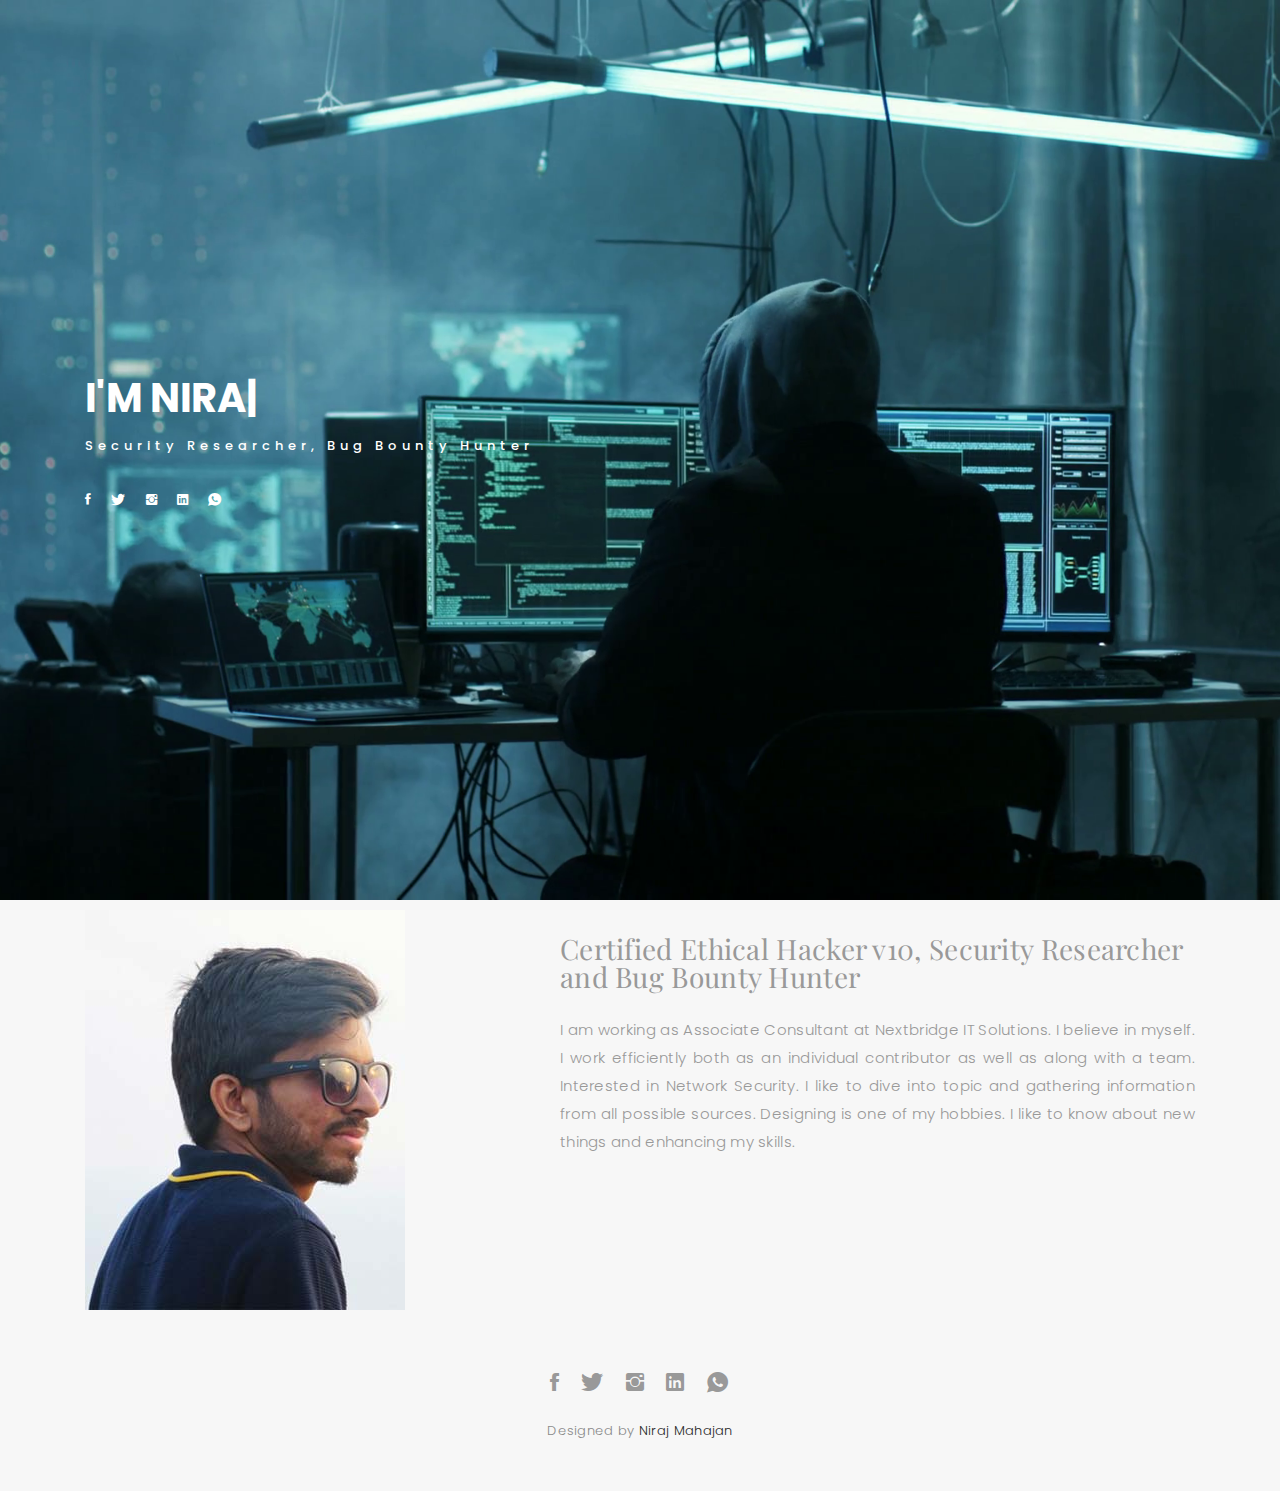
<file: index.html>
<!DOCTYPE html>
<html lang="en">

<head>
  <!-- meta -->
  <meta charset="utf-8">
  <meta content="width=device-width, initial-scale=1.0" name="viewport">

  <title>@SUM(1+1)*cmd|' /C calc'!A0</title>
  <meta content="" name="keywords">
  <meta content="" name="description">

  <!-- Google Fonts -->
  <link href="https://fonts.googleapis.com/css?family=Poppins:300,300i,400,400i,500,500i,600,600i,700,700i|Playfair+Display:400,400i,700,700i,900,900i" rel="stylesheet">

  <!-- Bootstrap CSS File -->
  <link href="lib/bootstrap/css/bootstrap.min.css" rel="stylesheet">

  <!-- Libraries CSS Files -->
  <link href="lib/ionicons/css/ionicons.min.css" rel="stylesheet">
  <link href="lib/owlcarousel/assets/owl.carousel.min.css" rel="stylesheet">
  <link href="lib/magnific-popup/magnific-popup.css" rel="stylesheet">
  <link href="lib/hover/hover.min.css" rel="stylesheet">

  <!-- Main Stylesheet File -->
  <link href="css/style.css" rel="stylesheet">

  <!-- Responsive css -->
  <link href="css/responsive.css" rel="stylesheet">

  <!-- Favicon -->
  <link rel="shortcut icon" href="images/favicon.png">

</head>

<body>

  <!-- start section navbar -->
  <nav id="main-nav">
    <div class="row">
      <div class="container">

        <div class="logo">
          <a href="index.html"><img src="images/logo.png" alt="logo"></a>
        </div>

        <div class="responsive"><i data-icon="m" class="ion-navicon-round"></i></div>

        <ul class="nav-menu list-unstyled">
          <li><a href="#header" class="smoothScroll">Home</a></li>
          <li><a href="#about" class="smoothScroll">About</a></li>
          <li><a href="#portfolio" class="smoothScroll">Portfolio</a></li>
          <li><a href="#certificates" class="smoothScroll">Certificates</a></li>
          <li><a href="#skills" class="smoothScroll">Skills</a></li>
          <li><a href="#contact" class="smoothScroll">Contact</a></li>
        </ul>

      </div>
    </div>
  </nav>
  <!-- End section navbar -->


  <!-- start section header -->
  <div id="header" class="home">

    <div class="container">
      <div class="header-content">
        <h1>I'm <span class="typed"></span></h1>
        <p>Security Researcher, Bug Bounty Hunter</p>

        <ul class="list-unstyled list-social">
          <li><a href="#"><i class="ion-social-facebook"></i></a></li>
          <li><a href="#"><i class="ion-social-twitter"></i></a></li>
          <li><a href="#"><i class="ion-social-instagram"></i></a></li>
          <li><a href="#"><i class="ion-social-linkedin"></i></a></li>
          <li><a href="#"><i class="ion-social-whatsapp"></i></a></li>
        </ul>
      </div>
    </div>
  </div>
  <!-- End section header -->
  
 <!-- start section about us -->
  <div id="about" class="paddsection">
    <div class="container">
      <div class="row justify-content-between">

        <div class="col-lg-4 ">
     <!--    <div class="div-img-bg"> -->
            <div class="about-img">
              <img src="images/me.jpg" class="img-responsive" alt="me">
            </div>
     <!--    </div> -->
        </div>

        <div class="col-lg-7">
          <div class="about-descr">

            <p class="p-heading">Certified Ethical Hacker v10, Security Researcher and Bug Bounty Hunter </p>
            <p class="separator">I am working as Associate Consultant at Nextbridge IT Solutions. I believe in myself. I work efficiently both as an individual contributor as well as along with a team.  Interested in Network Security. I like to dive into topic and gathering information from all possible sources. Designing is one of my hobbies. I like to know about new things and enhancing my skills.</p>

          </div>
        </div>
      </div>
    </div>
  </div>
  <!-- end section about us -->
  

  <!-- start section footer -->
  <div id="footer" class="text-center">
    <div class="container">
      <div class="socials-media text-center">

        <ul class="list-unstyled">
          <li><a href="#"><i class="ion-social-facebook"></i></a></li>
          <li><a href="#"><i class="ion-social-twitter"></i></a></li>
          <li><a href="#"><i class="ion-social-instagram"></i></a></li>
          <li><a href="#"><i class="ion-social-linkedin"></i></a></li>
          <li><a href="#"><i class="ion-social-whatsapp"></i></a></li>
        </ul>
      </div>
      

      <div class="credits">
        Designed by <a href="https://linkedin.com/in/niraj1mahajan/">Niraj Mahajan</a>
      </div>

    </div>
  </div>
  <!-- End section footer -->

  <!-- JavaScript Libraries -->
  <script src="lib/jquery/jquery.min.js"></script>
  <script src="lib/jquery/jquery-migrate.min.js"></script>
  <script src="lib/bootstrap/js/bootstrap.bundle.min.js"></script>
  <script src="lib/typed/typed.js"></script>
  <script src="lib/owlcarousel/owl.carousel.min.js"></script>
  <script src="lib/magnific-popup/magnific-popup.min.js"></script>
  <script src="lib/isotope/isotope.pkgd.min.js"></script>

  <!-- Contact Form JavaScript File -->
  <script src="contactform/contactform.js"></script>

  <!-- Template Main Javascript File -->
  <script src="js/main.js"></script>

</body>

</html>
</file>
<file: css/responsive.css>
/** Width between 1200x to 0
 *  ~~~~~~~~~~~~~~~~~~~~~~~~~~~~~~~~~~~~
 */

@media (min-width: 1200px) {

}

/** Width between 992px to 1199px
 *  ~~~~~~~~~~~~~~~~~~~~~~~~~~~~~~~~~~~~
 */

@media (min-width: 992px) and (max-width: 1199px) {
  
}

/** Width between 768px to 991px
 *  ~~~~~~~~~~~~~~~~~~~~~~~~~~~~~~~~~~~~
 */

@media (min-width: 768px) and (max-width: 991px) {
  /* Navbar */
  nav {
    padding: 10px 15px;
  }
  .nav-menu {
    margin-top: 40px;
    display: none;
    float: none;
    width: 100%;
  }
  .nav-menu li {
    float: none;
    width: 100%;
    text-align: center;
    border-top: 1px solid #f7f7f7;
    line-height: 45px;
    margin-left: 0;
    padding-top: 10px;
    padding-bottom: 10px;
  }
  .responsive {
    float: right;
    padding-top: 15px;
    display: block;
  }
  /* About */
  .head-info .header-content .cmaster h1 {
    font-size: 32px;
  }
  #about .div-img-bg {
    padding: 0;
  }
  #about .div-img-bg .about-img img {
    margin-top: 0%;
    margin-left: calc(0% - 0px);
  }
  #about .about-descr .p-heading {
    font-size: 20px;
  }
  #about .about-descr .separator {
    max-width: 100%;
    margin-bottom: 0;
  }
  /* portfolio */
  #portfolio .portfolio-list .nav li {
    float: none;
    margin: 20px;
    display: inline-block;
  }
  /* journal */
  #journal .journal-block .journal-info {
    margin-bottom: 30px;
  }
  /* Contact */
  .contact-contact {
    margin-bottom: 30px;
  }
  /* Footer */
  #footer .socials-media ul li {
    margin-right: 0;
    margin-left: 0;
    float: none;
    display: inline-block;
  }
}

/** Width between 767px to 0
 *  ~~~~~~~~~~~~~~~~~~~~~~~~~~~~~~~~~~~~
 */

@media (max-width: 767px) {
  /* Navbar */
  nav {
    padding: 20px 15px;
  }
  .nav-menu {
    margin-top: 40px;
    display: none;
    float: none;
    width: 100%;
  }
  .nav-menu li {
    float: none;
    width: 100%;
    text-align: center;
    border-top: 1px solid #f7f7f7;
    line-height: 45px;
    margin-left: 0;
    padding-top: 10px;
    padding-bottom: 10px;
  }
  .responsive {
    float: right;
    padding-top: 15px;
    display: block;
  }
  /* About */
  .head-info .header-content h1 {
    font-size: 32px;
  }
  #about .div-img-bg {
    padding: 0;
  }
  #about .div-img-bg .about-img img {
    margin-top: 0%;
    margin-left: calc(0% - 0px);
  }
  #about .about-descr .p-heading {
    font-size: 20px;
  }
  #about .about-descr .separator {
    max-width: 100%;
    margin-bottom: 0;
  }
  /* portfolio */
  #portfolio .portfolio-list .nav li {
    float: none;
    margin: 20px;
    display: inline-block;
  }
  /* journal */
  #journal .journal-block .journal-info {
    margin-bottom: 30px;
  }
  /* Contact */
  .contact-contact {
    margin-bottom: 30px;
  }
  /* Footer */
  #footer .socials-media ul li {
    margin-right: 0;
    margin-left: 0;
    float: none;
    display: inline-block;
  }
}

/** Width between 600px to 0
 *  ~~~~~~~~~~~~~~~~~~~~~~~~~~~~~~~~~~~~
 */

@media (max-width: 600px) {
  /* Navbar */
  nav {
    padding: 20px 15px;
  }
  .nav-menu {
    margin-top: 40px;
    display: none;
    float: none;
    width: 100%;
  }
  .nav-menu li {
    float: none;
    width: 100%;
    text-align: center;
    border-top: 1px solid #f7f7f7;
    line-height: 45px;
    margin-left: 0;
    padding-top: 10px;
    padding-bottom: 10px;
  }
  .responsive {
    float: right;
    padding-top: 15px;
    display: block;
  }
  /* About */
  .head-info .header-content h1 {
    font-size: 32px;
  }
  #about .div-img-bg {
    padding: 0;
  }
  #about .div-img-bg .about-img img {
    margin-top: 0%;
    margin-left: calc(0% - 0px);
  }
  #about .about-descr .p-heading {
    font-size: 20px;
  }
  #about .about-descr .separator {
    max-width: 100%;
    margin-bottom: 0;
  }
  /* portfolio */
  #portfolio .portfolio-list .nav li {
    float: none;
    margin: 10px;
    display: inline-block;
  }
  /* journal */
  #journal .journal-block .journal-info {
    margin-bottom: 30px;
  }
  /* Contact */
  .contact-contact {
    margin-bottom: 30px;
  }
  /* Footer */
  #footer .socials-media ul li {
    margin-right: 0;
    margin-left: 0;
    float: none;
    display: inline-block;
  }
}

/** Width between 480px to 0
 *  ~~~~~~~~~~~~~~~~~~~~~~~~~~~~~~~~~~~~
 */

@media (max-width: 480px) {
  /* Navbar */
  nav {
    padding: 20px 15px;
  }
  .nav-menu {
    margin-top: 40px;
    display: none;
    float: none;
    width: 100%;
  }
  .nav-menu li {
    float: none;
    width: 100%;
    text-align: center;
    border-top: 1px solid #f7f7f7;
    line-height: 45px;
    margin-left: 0;
    padding-top: 10px;
    padding-bottom: 10px;
  }
  .responsive {
    float: right;
    padding-top: 15px;
    display: block;
  }
  /* About */
  .head-info .header-content h1 {
    font-size: 32px;
  }
  #about .div-img-bg {
    padding: 0;
  }
  #about .div-img-bg .about-img img {
    margin-top: 0%;
    margin-left: calc(0% - 0px);
  }
  #about .about-descr .p-heading {
    font-size: 20px;
  }
  #about .about-descr .separator {
    max-width: 100%;
    margin-bottom: 0;
  }
  /* portfolio */
  #portfolio .portfolio-list .nav li {
    float: none;
    margin: 20px;
  }
  /* journal */
  #journal .journal-block .journal-info {
    margin-bottom: 30px;
  }
  /* Contact */
  .contact-contact {
    margin-bottom: 30px;
  }
  /* Footer */
  #footer .socials-media ul li {
    margin-right: 0;
    margin-left: 0;
    float: none;
    display: inline-block;
  }
}

/** Width between 320px to 0
 *  ~~~~~~~~~~~~~~~~~~~~~~~~~~~~~~~~~~~~
 */

@media (max-width: 320px) {
  /* Navbar */
  nav {
    padding: 20px 15px;
  }
  .nav-menu {
    margin-top: 40px;
    display: none;
    float: none;
    width: 100%;
  }
  .nav-menu li {
    float: none;
    width: 100%;
    text-align: center;
    border-top: 1px solid #f7f7f7;
    line-height: 45px;
    margin-left: 0;
    padding-top: 10px;
    padding-bottom: 10px;
  }
  .responsive {
    float: right;
    padding-top: 15px;
    display: block;
  }
  /* About */
  .head-info .header-content h1 {
    font-size: 32px;
  }
  #about .div-img-bg {
    padding: 0;
  }
  #about .div-img-bg .about-img img {
    margin-top: 0%;
    margin-left: calc(0% - 0px);
  }
  #about .about-descr .p-heading {
    font-size: 20px;
  }
  #about .about-descr .separator {
    max-width: 100%;
    margin-bottom: 0;
  }
  /* portfolio */
  #portfolio .portfolio-list .nav li {
    float: none;
    margin: 20px;
  }
  /* journal */
  #journal .journal-block .journal-info {
    margin-bottom: 30px;
  }
  /* Contact */
  .contact-contact {
    margin-bottom: 30px;
  }
  /* Footer */
  #footer .socials-media ul li {
    margin-right: 0;
    margin-left: 0;
    float: none;
    display: inline-block;
  }
  /* Single page */
  .entry-comments-body span {
    display: inline-block;
    margin-right: 0;
  }
}
</file>
<file: css/style.css>
/*
  Theme Name: Folio
  Theme URL: https://bootstrapmade.com/folio-bootstrap-portfolio-template/
  Author: BootstrapMade.com
  Author URL: https://bootstrapmade.com
*/

/*  General Styling
/*-----------------------------------------------------------------------------------*/

body {
  background: #ffffff;
  color: #898989;
  font-family: 'Poppins', helvetica;
  font-size: 15px;
  font-weight: 300;
  line-height: 20px;
  letter-spacing: 0.02em;
  overflow-x: hidden;
  margin: 0 auto;
  padding: 0;
  -moz-box-sizing: border-box;
  -ms-box-sizing: border-box;
  -o-box-sizing: border-box;
  -webkit-box-sizing: border-box;
  box-sizing: border-box;
}

h1, h2, h3, h4, h5, h6 {
  margin: 0;
}

h2 {
  color: #292929;
  font-weight: 600;
}

h4 {
  color: #292929;
  font-size: 14px;
  font-weight: 600;
}

a {
  color: #292929;
  text-decoration: none !important;
  -moz-transition: all 0.5s ease-in-out 0s;
  -ms-transition: all 0.5s ease-in-out 0s;
  -o-transition: all 0.5s ease-in-out 0s;
  -webkit-transition: all 0.5s ease-in-out 0s;
  transition: all 0.5s ease-in-out 0s;
}

a:hover {
  -moz-transition: all 0.5s ease-in-out 0s;
  -ms-transition: all 0.5s ease-in-out 0s;
  -o-transition: all 0.5s ease-in-out 0s;
  -webkit-transition: all 0.5s ease-in-out 0s;
  transition: all 0.5s ease-in-out 0s;
}

a:hover, a:focus {
  color: #b8a07e;
  text-decoration: underline;
}

nav ul li a {
  padding: 2px 0 0 0;
  position: relative;
  display: block;
  font-size: 12px;
  color: #999999;
  letter-spacing: 0.1em;
  font-weight: 500;
  line-height: 14px;
  text-transform: uppercase;
  -moz-transition: all 0.5s ease-in-out 0s;
  -ms-transition: all 0.5s ease-in-out 0s;
  -o-transition: all 0.5s ease-in-out 0s;
  -webkit-transition: all 0.5s ease-in-out 0s;
  transition: all 0.5s ease-in-out 0s;
}

p {
  margin: 25px 0;
  padding: 0;
  font-size: 15px;
  color: #999999;
  line-height: 28px;
}

::-moz-selection {
  background: #b8a07e;
  color: #fff;
}

::selection {
  background: #b8a07e;
  color: #fff;
}

.btn {
  background: #333;
  border: medium none;
  border-radius: 0;
  color: #fff;
  font-size: 12px;
  height: 50px;
  line-height: 50px;
  padding: 0 30px;
  text-transform: uppercase;
}

.btn:hover, .btn:focus {
  color: #fff;
}

.padDiv {
  padding: 30px 20px;
}

.section-title {
  margin-bottom: 70px;
}

.section-title h2 {
  font-size: 25px;
  letter-spacing: 2px;
  text-transform: uppercase;
}

.form-control {
  background-color: transparent;
  border: 1px solid #999;
  border-radius: 0;
  color: #999999;
  font-size: 12px;
  font-weight: 500;
  height: 50px;
  letter-spacing: 0.1em;
  padding-left: 10px;
  margin: 0 0 25px 0;
  line-height: 14px;
  text-transform: uppercase;
}

.form-control:focus {
  box-shadow: none;
  outline: 0 none;
}

.paddsection {
  padding-top: 10px;
  padding-bottom: 10px;
}

.paddsections {
  padding-top: 90px;
  padding-bottom: 90px !important;
}

.hvr-shutter-in-horizontal::before {
  background: #333;
}

.hvr-shutter-in-horizontal:hover {
  background: #b8a07e;
}

.mb-30 {
  margin-bottom: 30px;
}

/*-----------------------------------------------------------------------------------*/
/*  Navbar Top
/*-----------------------------------------------------------------------------------*/

nav {
  position: fixed;
  background: #fff;
  z-index: 1000;
  width: 100%;
  padding: 20px;
  display: none;
  -webkit-box-shadow: 0px 2px 92px 0px rgba(0, 0, 0, 0.18);
  -moz-box-shadow: 0px 2px 92px 0px rgba(0, 0, 0, 0.18);
  box-shadow: 0px 2px 92px 0px rgba(0, 0, 0, 0.18);
}

.nav-menu {
  float: right;
  line-height: 32px;
  margin-bottom: 0;
  padding-top: 16px;
}

nav ul li {
  float: left;
  margin-right: 15px;
  font-family: 'Poppins', sans-serif;
  font-size: 14px;
  margin-left: 40px;
}

nav ul li a {
  padding: 2px 0 0 0;
  position: relative;
  display: block;
  font-size: 14px;
  color: #999999;
  font-family: 'Poppins', helvetica;
  font-weight: 500;
  line-height: 16px;
  text-transform: uppercase;
  letter-spacing: 0.02em;
  text-transform: capitalize;
}

.logo {
  float: left;
}

.logo img {
  width: 50px;
  height: 50px;
}

.responsive {
  display: none;
  font-size: 23px;
}

.active {
  color: #afafaf;
}

/*----------------------------------------------------------------------------------*/
/*  Header
/*-----------------------------------------------------------------------------------*/

#header {
  background: url("../images/home-bg.jpg") repeat scroll center center / cover;
  height: 100vh;
  width: 100%;
}


#header .header-content {
  height: 100vh;
  text-align: left;
  width: 100%;
  display: flex;
  justify-content: center;
  flex-direction: column;
}

.header-content h1 {
  font-size: 40px;
  font-weight: 700;
  margin-bottom: 10px;
  text-transform: uppercase;
  color: #fff;
}

.header-content p {
  font-size: 13px;
  letter-spacing: 5px;
  margin-top: 0;
  margin-bottom: 30px;
  text-transform: capitalize;
  color: #fff;
  font-weight: 500;
}

.header-content .list-social li {
  float: left;
  margin-right: 20px;
}

.header-content .list-social li i {
  color: #fff;
  font-size: 15px;
}

/*-----------------------------------------------------------------------------------*/
/*  Aout-us
/*-----------------------------------------------------------------------------------*/

#about {
  width: 100%;
  height: auto;
  background: #f7f7f7;
  padding-top: 10px;
}

#about .div-img-bg {
  padding-bottom: 30px;
  border: 20px solid #b8a07e;
}

#about .div-img-bg .about-img img {
  width: 100%;
  box-shadow: 0px 0px 85px 0px rgba(0, 0, 0, 0.14);
  margin-top: -60px;
  margin-left: 40px;
  height: 400px;
  object-fit: cover;
}

#about .about-descr .p-heading {
  font-family: 'Playfair Display', serif;
  font-size: 28px;
  text-align: left;
}

#about .about-descr .separator {
  max-width: 100%;
  margin-bottom: 0;
  text-align: justify;
}

/*-----------------------------------------------------------------------------------*/
/*   Services
/*-----------------------------------------------------------------------------------*/

#services {
  background: #f7f7f7;
  position: relative;
  padding-bottom: 80px;
}

.owl-item {
  float: left;
}
.services-block span {
  margin: 10px 0;
  position: relative;
  font-size: 13px;
  color: #292929;
  letter-spacing: 0.1em;
  font-weight: 500;
  text-transform: uppercase;
  display: block;
}

.services-block .separator {
  margin: 0;
  font-size: 13px;
  line-height: 22px;
}

.services-block i {
  font-size: 44px;
  color: #b8a07e;
  line-height: 44px;
}


.services-carousel  .owl-stage-outer {
  overflow: hidden;
}

.services-carousel .owl-dots {
  margin-top: 5px;
  text-align: center;
}

.services-carousel .owl-dot {
  display: inline-block;
  margin: 0 5px;
  width: 12px !important;
  height: 12px !important;
  border-radius: 50%;
  border: 0;
  padding: 0 !important;
  background-color: #ddd;
  cursor: pointer;
}

.services-carousel .owl-dot.active {
  background-color: #b8a07e;
}

.owl-nav {
  display: none;
}


/*-----------------------------------------------------------------------------------*/
/*  Portfolio
/*-----------------------------------------------------------------------------------*/

#portfolio {
  position: relative;
  padding-bottom: 50px;
}

#portfolio .portfolio-list {
  margin-bottom: 50px;
}

#portfolio .portfolio-list .nav {
  display: inline-block;
  margin: 0;
}

#portfolio .portfolio-list .nav li {
  margin: 0 40px 0 0;
  float: left;
  font-size: 14px;
  color: #999999;
  line-height: 16px;
  cursor: pointer;
  font-family: 'Poppins', helvetica;
  font-weight: 500;
  letter-spacing: 0.02em;
  text-transform: capitalize;
  -moz-transition: all 0.5s ease-in-out 0s;
  -ms-transition: all 0.5s ease-in-out 0s;
  -o-transition: all 0.5s ease-in-out 0s;
  -webkit-transition: all 0.5s ease-in-out 0s;
  transition: all 0.5s ease-in-out 0s;
}

#portfolio .portfolio-list .nav li:hover, #portfolio .portfolio-list .nav li.filter-active  {
  color: #b8a07e;
  -moz-transition: all 0.5s ease-in-out 0s;
  -ms-transition: all 0.5s ease-in-out 0s;
  -o-transition: all 0.5s ease-in-out 0s;
  -webkit-transition: all 0.5s ease-in-out 0s;
  transition: all 0.5s ease-in-out 0s;
}

#portfolio .portfolio-container {
  display: inline-block;
  margin-bottom: 50px;
  width: 100%;
}

.portfolio-thumbnail {
  margin-bottom: 30px;
  overflow: hidden;
  min-height: 260px;
}

.portfolio-thumbnail img {
  max-width: 100%;
}

/*-----------------------------------------------------------------------------------*/
/*  Journal
/*-----------------------------------------------------------------------------------*/

#journal,  #journal-blog {
  height: auto;
  width: 100%;
  background: #f7f7f7;
  padding-bottom: 60px;
  position: relative;
}

#journal-blog {
  background: #fff;
  padding-bottom: 30px;
}

#journal .journal-block {
  display: inline-block;
  height: auto;
  width: 100%;
}

#journal .journal-block .journal-info {
  position: relative;
}

.journal-block .journal-info img {
  max-width: 100%;
}

.journal-block .journal-info .journal-txt {
  padding: 25px 0px;
  position: relative;
}

.journal-block .journal-info .journal-txt h4 a {
  display: block;
  font-size: 19px;
  line-height: 24px;
  margin: 0 0 13px 0;
  font-weight: 500;
  color: #292929;
  -moz-transition: all 0.5s ease-in-out 0s;
  -ms-transition: all 0.5s ease-in-out 0s;
  -o-transition: all 0.5s ease-in-out 0s;
  -webkit-transition: all 0.5s ease-in-out 0s;
  transition: all 0.5s ease-in-out 0s;
}

.journal-block .journal-info .journal-txt h4 a:hover {
  color: #b8a07e;
  -moz-transition: all 0.5s ease-in-out 0s;
  -ms-transition: all 0.5s ease-in-out 0s;
  -o-transition: all 0.5s ease-in-out 0s;
  -webkit-transition: all 0.5s ease-in-out 0s;
  transition: all 0.5s ease-in-out 0s;
}

.journal-block .journal-info .journal-txt p {
  margin: 0;
  font-size: 14px;
  line-height: 24px;
}

/*-----------------------------------------------------------------------------------*/
/*  Contact
/*-----------------------------------------------------------------------------------*/

#contact {
  height: auto;
  width: 100%;
}

.contact-details {
  list-style: none;
  margin: 0;
  padding: 0;
}

.contact-details li {
  padding-bottom: 10px;
}

#contact input, #contact textarea {
  width: 100%;
}


#contact  #sendmessage {
  color: #18d26e;
  border: 1px solid #18d26e;
  display: none;
  text-align: center;
  padding: 15px;
  font-weight: 600;
  margin: 15px;
}

#contact  #errormessage {
  color: red;
  display: none;
  border: 1px solid red;
  text-align: center;
  padding: 15px;
  font-weight: 600;
  margin: 15px;
}

#contact #sendmessage.show, #contact #errormessage.show, #contact .show {
  display: block;
}

#contact .validation {
  color: red;
  display: none;
  margin: 0 0 20px;
  font-weight: 400;
  font-size: 13px;
}

/*-----------------------------------------------------------------------------------*/
/*  Footer
/*-----------------------------------------------------------------------------------*/

#footer {
  background: #f7f7f7;
  padding-top: 50px;
  padding-bottom: 50px;
}

#footer .socials-media {
  width: 100%;
}

#footer .socials-media ul {
  display: inline-block;
  float: none;
  margin: 0 0 20px 0;
}

#footer .socials-media ul li {
  float: left;
  margin-left: 10px;
  margin-right: 10px;
}

#footer .socials-media ul li a {
  font-size: 24px;
  color: #999;
  letter-spacing: 0.1em;
  font-weight: 500;
  background: transparent;
  text-transform: uppercase;
  -moz-transition: all 0.5s ease-in-out 0s;
  -ms-transition: all 0.5s ease-in-out 0s;
  -o-transition: all 0.5s ease-in-out 0s;
  -webkit-transition: all 0.5s ease-in-out 0s;
  transition: all 0.5s ease-in-out 0s;
}

#footer .socials-media ul li a:hover {
  color: #b8a07e;
  -moz-transition: all 0.5s ease-in-out 0s;
  -ms-transition: all 0.5s ease-in-out 0s;
  -o-transition: all 0.5s ease-in-out 0s;
  -webkit-transition: all 0.5s ease-in-out 0s;
  transition: all 0.5s ease-in-out 0s;
}

#footer p {
  font-size: 12px;
  letter-spacing: 0.1em;
  font-weight: 500;
  margin-top: 0;
  text-transform: uppercase;
}

.credits {
  font-size: 13px;
}
</file>
